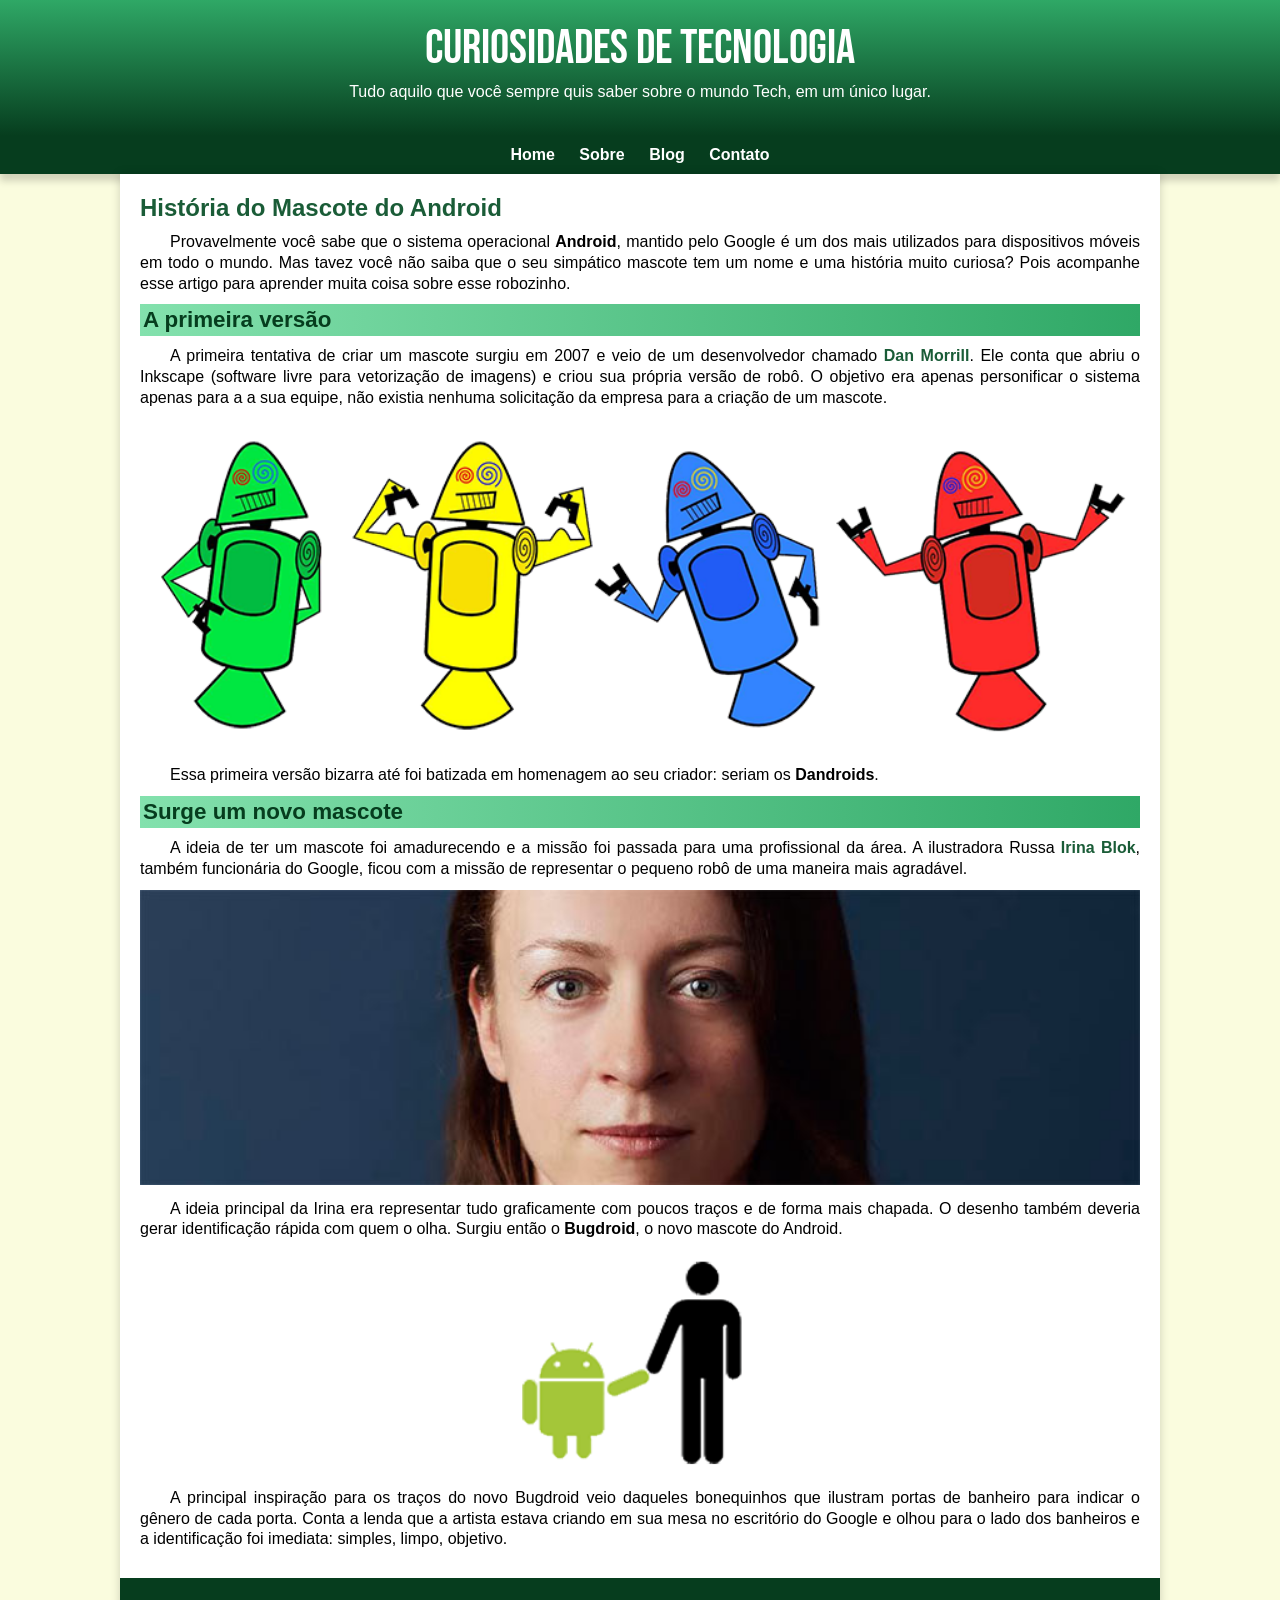
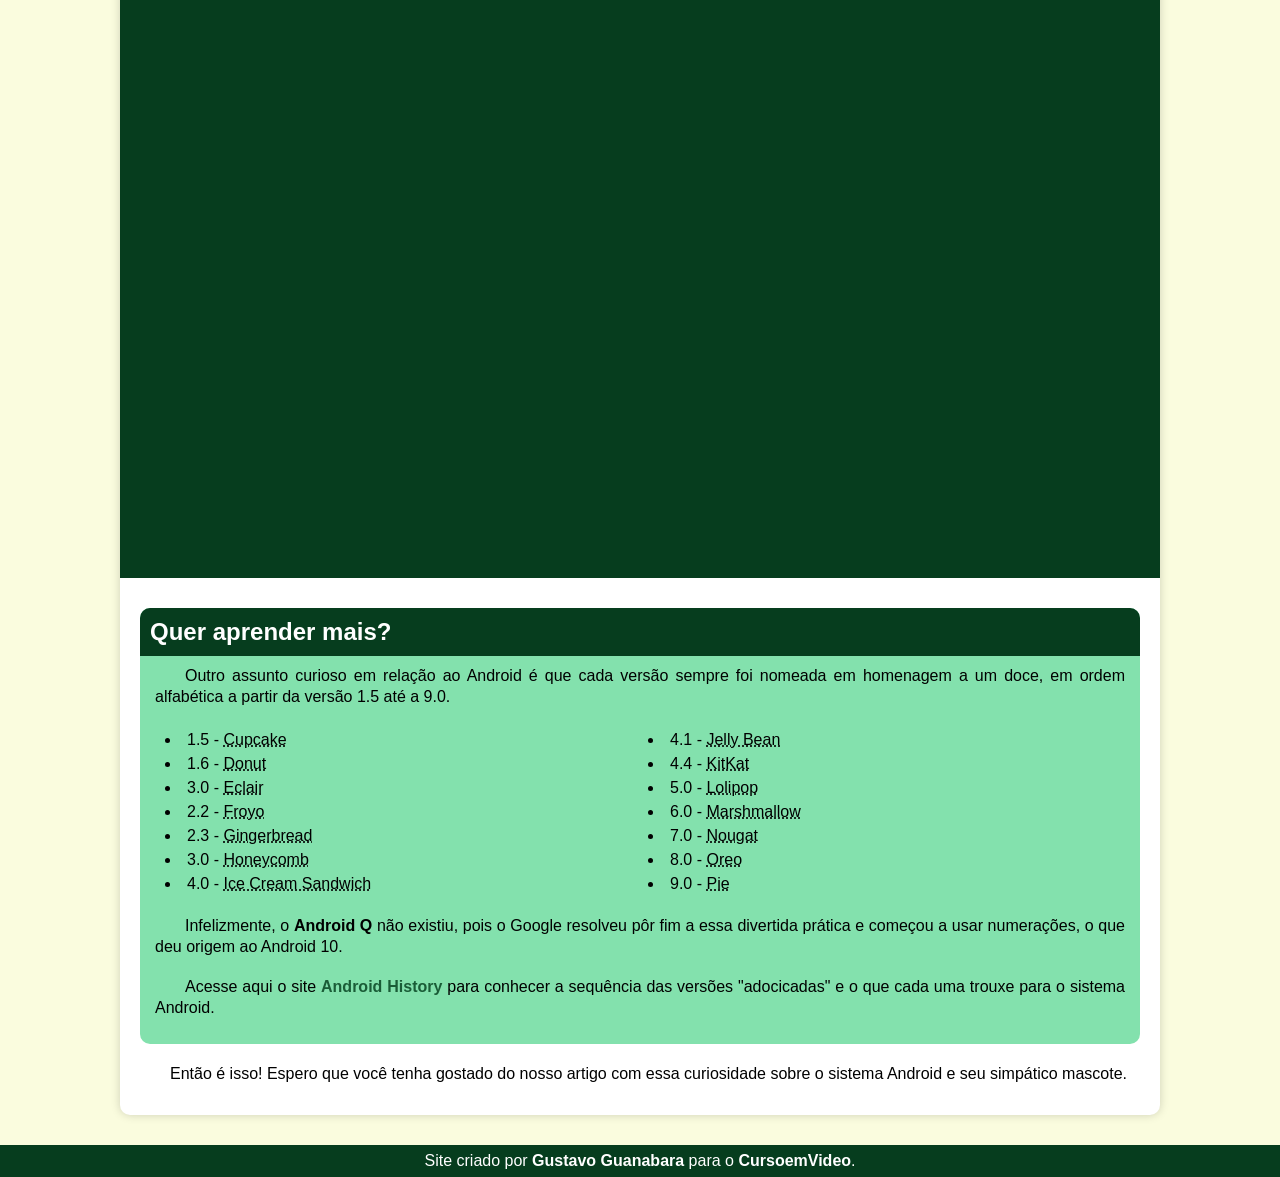
<file: index.html>
<!DOCTYPE html>
<html lang="pt-br">
<head>
    <meta charset="UTF-8">
    <meta http-equiv="X-UA-Compatible" content="IE=edge">
    <meta name="viewport" content="width=device-width, initial-scale=1.0">
    <title>Como surgiu o mascote do Android?</title>
    <link rel="shortcut icon" href="imagens/favicon.ico" type="image/x-icon">
    <link rel="stylesheet" href="Estilo/style.css">
</head>
<body>
    <header>
        <h1>Curiosidades de Tecnologia</h1>
        <p>Tudo aquilo que você sempre quis saber sobre o mundo Tech, em um único lugar.</p>
    </header>
    <nav>
        <a href="#">Home</a>
        <a href="#">Sobre</a>
        <a href="#">Blog</a>
        <a href="#">Contato</a>
    </nav>
    <main>
        <article>
            <h1>História do Mascote do Android</h1>

            <p>Provavelmente você sabe que o sistema operacional <strong>Android</strong>, mantido pelo Google é um dos mais utilizados para dispositivos móveis em todo o mundo. Mas tavez você não saiba que o seu simpático mascote tem um nome e uma história muito curiosa? Pois acompanhe esse artigo para aprender muita coisa sobre esse robozinho.</p>

            <h2>A primeira versão</h2>

            <p>A primeira tentativa de criar um mascote surgiu em 2007 e veio de um desenvolvedor chamado <a href="https://androidcommunity.com/dan-morrill-shows-us-the-android-mascot-that-almost-was-20130103/" target="_blank">Dan Morrill</a>. Ele conta que abriu o Inkscape (software livre para vetorização de imagens) e criou sua própria versão de robô. O objetivo era apenas personificar o sistema apenas para a a sua equipe, não existia nenhuma solicitação da empresa para a criação de um mascote.</p>

            <picture>
                <source media="(max-width: 600px)" srcset="imagens/dan-droids-pq.png">
                <img src="imagens/dan-droids.png" alt="Primeiro mascote do Android">
            </picture>

            <p>Essa primeira versão bizarra até foi batizada em homenagem ao seu criador: seriam os <strong>Dandroids</strong>.</p>

            <h2>Surge um novo mascote</h2>

            <p>A ideia de ter um mascote foi amadurecendo e a missão foi passada para uma profissional da área. A ilustradora Russa <a href="https://www.irinablok.com/android" target="_blank">Irina Blok</a>, também funcionária do Google, ficou com a missão de representar o pequeno robô de uma maneira mais agradável.</p>

            <picture>
                <source media="(max-width: 600px)" srcset="imagens/irina-blok-pq.jpg">
                <img src="imagens/irina-blok.jpg" alt="Irina Blok">
            </picture>

            <p>A ideia principal da Irina era representar tudo graficamente com poucos traços e de forma mais chapada. O desenho também deveria gerar identificação rápida com quem o olha. Surgiu então o <strong>Bugdroid</strong>, o novo mascote do Android.</p>

            <img src="imagens/bugdroid.png" class="pequena" alt="Bugdroid">

            <p>A principal inspiração para os traços do novo Bugdroid veio daqueles bonequinhos que ilustram portas de banheiro para indicar o gênero de cada porta. Conta a lenda que a artista estava criando em sua mesa no escritório do Google e olhou para o lado dos banheiros e a identificação foi imediata: simples, limpo, objetivo.</p>
            <br>

            <div class="video">   
                <iframe width="560" height="315px" src="https://www.youtube.com/embed/l2UDgpLz20M" title="YouTube video player" frameborder="0" allow="accelerometer; autoplay; clipboard-write; encrypted-media; gyroscope; picture-in-picture" allowfullscreen></iframe>
            </div> 
            
            <aside>
                <h3>Quer aprender mais?</h3>
                <p>Outro assunto curioso em relação ao Android é que cada versão sempre foi nomeada em homenagem a um doce, em ordem alfabética a partir da versão 1.5 até a 9.0.</p>

                <ul>
                    <li>1.5 - <abbr title="Bolo de Copo" >Cupcake</abbr></li>
                    <li>1.6 - <abbr title="Rosquinha">Donut</abbr></li>
                    <li>3.0 - <abbr title="Bomba">Eclair</abbr></li>
                    <li>2.2 - <abbr title="Iogurte Congelado">Froyo</abbr></li>
                    <li>2.3 - <abbr title="Biscoito de Gengibre">Gingerbread</abbr></li>
                    <li>3.0 - <abbr title="Favo de Mel">Honeycomb</abbr></li>
                    <li>4.0 - <abbr title="Sanduíche de Sorvete">Ice Cream Sandwich</abbr></li>
                    <li>4.1 - <abbr title="Jujuba">Jelly Bean</abbr></li>
                    <li>4.4 - <abbr title="Kitkat">KitKat</abbr></li>
                    <li>5.0 - <abbr title="Pirulito">Lolipop</abbr></li>
                    <li>6.0 - <abbr title="Marshmallow">Marshmallow</abbr></li>
                    <li>7.0 - <abbr title="Torrone">Nougat</abbr></li>
                    <li>8.0 - <abbr title="Oreo">Oreo</abbr></li>
                    <li>9.0 - <abbr title="Torta">Pie</abbr></li>
                </ul>
                <p>Infelizmente, o <strong>Android Q</strong> não existiu, pois o Google resolveu pôr fim a essa divertida prática e começou a usar numerações, o que deu origem ao Android 10.</p>
                <p>Acesse aqui o site <a href="https://www.android.com/intl/en_uk/" target="_blank">Android History</a> para conhecer a sequência das versões "adocicadas" e o que cada uma trouxe para o sistema Android.</p>
            </aside>

            <p>Então é isso! Espero que você tenha gostado do nosso artigo com essa curiosidade sobre o sistema Android e seu simpático mascote.</p>
        </article>
    </main>
    <footer>
        <p>Site criado por <a href="gustavoguanabara.github.io" target="_blank">Gustavo Guanabara</a> para o <a href="cursoemvideo.com" target="_blank">CursoemVideo</a>.</p>
    </footer>
</body>
</html>
</file>
<file: Estilo/style.css>
@charset "UTF-8";

@import url('https://fonts.googleapis.com/css2?family=Bebas+Neue&display=swap');

@font-face {
    font-family: 'Android';
    src: url('../fontes/idroid.otf');
}

* {
    margin: 0px;
    padding: 0px;
}

:root {
    --cor0: #c5ebd6;
    --cor1: #83e1ad;
    --cor2: #3ddc84;
    --cor3: #2fa866;
    --cor4: #1a5c37;
    --cor5: #063d1e;

    --fonte-padrao: Arial, Verdana, Helvetica, sans-serif;
    --fonte-destaque: 'Bebas Neue', cursive;
    --fonte-android: 'Android', cursive;
}

body {
    background-color: rgba(243, 248, 173, 0.397);
    font-family: var(--fonte-padrao);
}


header {
    background-image: linear-gradient(to bottom, var(--cor3), var(--cor5));
    text-align: center;
    padding: 10px;
    padding-top: 25px;
    padding-bottom: 25px;
}

header > h1 {
    color: white;
    font-size: 3em;
    font-weight: normal;
    line-height: 1em;
    font-family: var(--fonte-destaque);
}

header > p {
    color: white;
    padding: 10px;
    padding-left: 15px;
    padding-right: 15px;
}

nav {
    background-color: var(--cor5);
    padding: 10px;
    box-shadow: 0 7px 7px rgba(0, 0, 0, 0.164);
    text-align: center;
}

nav > a {
    color: white;
    padding: 10px;
    text-decoration: none;
    font-weight: bold;
    border-radius: 5px;
    transition-duration: .5s;
}

nav > a:hover {
    background-color: var(--cor2);
    color: var(--cor5);
}

main {
    background-color: white;
    padding: 20px;
    min-width: 300px;
    max-width: 1000px;
    margin: auto;
    margin-bottom: 30px;
    border-radius: 0 0 10px 10px;
    box-shadow: 0px 0px 10px rgba(0, 0, 0, 0.178);
}

main h1 {
    color: var(--cor4);
    font-family: var(--fonte-padrao);
}

main h2 {
    font-family: var(--fonte-padrao);
    color: var(--cor5);
    font-size: 1.4em;
    background-image: linear-gradient(to right, var(--cor1), var(--cor3));
    padding: 3px;
}

main p {
    padding-top: 10px;
    padding-bottom: 10px;
    text-indent: 30px;
    line-height: 1.3em;
    font-size: 1em;
    text-align: justify;
}

main a {
    text-decoration: none;
    font-weight: bold;
    color: var(--cor4);
}

main img {
    width: 100%;
}

main img.pequena {
    max-width: 350px;
    display: block;
    margin: auto;
}

div.video {
    background-color: var(--cor5);
    margin: 0px -20px 30px -20px;
    padding: 20px;
    padding-bottom: 58%;
    position: relative;
}

div.video > iframe {
    position: absolute;
    top: 5%;
    left: 5%;
    width: 90%;
    height: 90%;
}

aside {
    background-color: var(--cor1);
    padding: 15px;
    border-radius: 10px;
    margin-bottom: 10px;
}

aside > ul {
    list-style-position: inside;
    columns: 2;
    padding: 10px;
    line-height: 1.5em;
}


aside h3 {
    font-size: 1.5em;
    background-color: var(--cor5);
    color: white;
    padding: 10px;
    margin: -15px -15px 0 -15px;
    border-radius: 10px 10px 0px 0px;
}

footer {
    text-align: center;
    background-color: var(--cor5);
    padding: 7px;
}

footer p {
    color: white;
}

footer a {
    color: white;
    text-decoration: none;
    font-weight: bold;
}

footer a:hover {
    text-decoration: underline;
}
</file>
